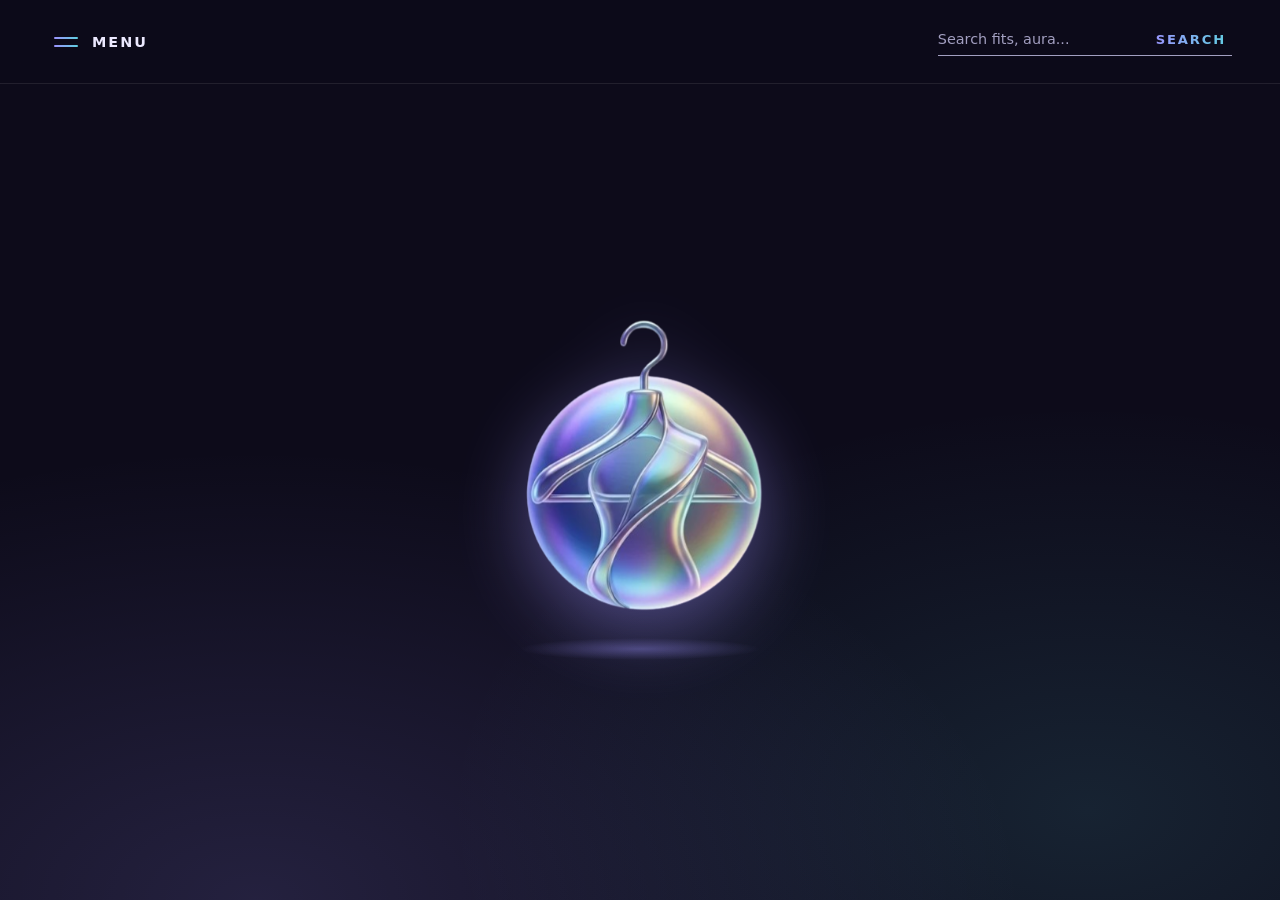
<file: index.html>
<!DOCTYPE html>
<html lang="en">
<head>
  <meta charset="UTF-8">
  <meta name="viewport" content="width=device-width, initial-scale=1">
  <title>Aura Store</title>
  <link rel="icon" href="images/aura-logo.png">
  <link rel="stylesheet" href="css/home.css">
</head>
<body>

  <header class="top">
    <!-- MENU button (left) -->
    <button class="menu-btn" id="menuBtn" aria-expanded="false" aria-controls="menuPanel">
      <span class="burger"><i></i><i></i></span>
      <span>MENU</span>
    </button>

    <!-- Search (right). Pressing Enter goes to the Explore page. -->
    <form class="search" action="html/explore.html" method="get" role="search">
      <input type="search" name="q" placeholder="Search fits, aura..." aria-label="Search the store">
      <button type="submit">SEARCH</button>
    </form>

    <!-- The big menu that drops down -->
    <nav class="panel" id="menuPanel" aria-label="Main menu">
      <div class="col">
        <h2>Explore</h2>
        <a href="html/explore.html?for=women">Women</a>
        <a href="html/explore.html?for=men">Men</a>
      </div>

      <div class="col">
        <h2>About</h2>
        <a href="html/about.html#how-to-use">How to use</a>
        <a href="html/about.html#functions">Functions and details</a>
      </div>

      <div class="col">
        <h2>Try-on</h2>
        <a href="html/try-on.html">Dress the mannequin</a>
      </div>

      <div class="col products">
        <h2>Products</h2>
        <div class="two">
          <div>
            <a href="html/explore.html?cat=clothes">Clothes</a>
            <a href="html/explore.html?cat=accessories">Accessories</a>
            <a href="html/explore.html?cat=headwear">Headwear &amp; Hair Accessories</a>
            <a href="html/explore.html?cat=neckwear">Neckwear &amp; Wraps</a>
            <a href="html/explore.html?cat=tech">Tech &amp; Functional Wearables</a>
          </div>
          <div>
            <a href="html/explore.html?cat=footwear">Footwear</a>
            <a href="html/explore.html?cat=eyewear">Eyewear</a>
            <a href="html/explore.html?cat=bags">Bags &amp; Carriers</a>
            <a href="html/explore.html?cat=waist">Waist &amp; Torso</a>
            <a href="html/explore.html?cat=misc">Miscellaneous / Niche</a>
          </div>
        </div>
      </div>

      <div class="col">
        <h2>Contact</h2>
        <a href="html/contact.html">Get in touch</a>
      </div>
    </nav>
  </header>

  <!-- The 3D logo in the middle. Everything else is empty. -->
  <main class="stage">
    <div class="float">
      <img class="logo3d" src="images/aura-logo.png" alt="Aura Store logo" draggable="false">
    </div>
    <div class="ground"></div>
  </main>

  <script src="javascript/home.js"></script>
</body>
</html>
</file>
<file: css/home.css>
:root {
  --bg: #0d0b1a;            /* deep midnight */
  --ink: #ece9ff;
  --soft: #a29fc0;
  --lavender: #9d93ff;      /* both accents come from the logo */
  --teal: #5fd0e0;
  --line: rgba(255, 255, 255, 0.09);
  --grad: linear-gradient(90deg, var(--lavender), var(--teal));
}

* { box-sizing: border-box; margin: 0; }

body {
  min-height: 100vh;
  display: flex;
  flex-direction: column;
  color: var(--ink);
  font-family: system-ui, sans-serif;
  /* dark base with two soft glows */
  background:
    radial-gradient(60% 50% at 20% 100%, rgba(157, 147, 255, 0.16), transparent),
    radial-gradient(50% 45% at 85% 90%, rgba(95, 208, 224, 0.12), transparent),
    var(--bg);
}

a { color: inherit; text-decoration: none; }
button { font: inherit; color: inherit; background: none; border: none; cursor: pointer; }
:focus-visible { outline: 2px solid var(--teal); outline-offset: 3px; }

/* ---------- Top bar ---------- */
.top {
  position: relative;
  z-index: 10;
  display: flex;
  justify-content: space-between;
  align-items: center;
  padding: 0 clamp(16px, 4vw, 48px);
  height: 84px;
  background: rgba(13, 11, 26, 0.7);
  backdrop-filter: blur(12px);
  border-bottom: 1px solid var(--line);
}

.menu-btn {
  display: flex;
  align-items: center;
  gap: 14px;
  font-weight: 700;
  letter-spacing: 0.14em;
  font-size: 0.9rem;
}
.menu-btn:hover { color: var(--teal); }

/* two lines that turn into an X when the menu is open */
.burger { position: relative; width: 24px; height: 16px; }
.burger i {
  position: absolute;
  left: 0;
  width: 100%;
  height: 2px;
  border-radius: 2px;
  background: var(--grad);
  transition: transform 0.3s, top 0.3s;
}
.burger i:nth-child(1) { top: 3px; }
.burger i:nth-child(2) { top: 11px; }
.menu-btn[aria-expanded="true"] .burger i:nth-child(1) { top: 7px; transform: rotate(45deg); }
.menu-btn[aria-expanded="true"] .burger i:nth-child(2) { top: 7px; transform: rotate(-45deg); }

/* ---------- Search ---------- */
.search {
  display: flex;
  align-items: center;
  gap: 12px;
  border-bottom: 1px solid var(--soft);
  padding-bottom: 4px;
}
.search:focus-within { border-image: var(--grad) 1; }
.search input {
  width: clamp(110px, 18vw, 200px);
  border: none;
  outline: none;
  background: none;
  color: var(--ink);
  font: inherit;
  font-size: 0.9rem;
  padding: 4px 0;
}
.search input::placeholder { color: var(--soft); }
.search button {
  font-weight: 700;
  font-size: 0.82rem;
  letter-spacing: 0.14em;
  background: var(--grad);
  -webkit-background-clip: text;
  background-clip: text;
  color: transparent;
}

/* ---------- Dropdown menu ---------- */
.panel {
  position: absolute;
  top: 100%;
  left: 0;
  right: 0;
  display: flex;
  flex-wrap: wrap;
  justify-content: center;
  gap: 40px clamp(32px, 6vw, 90px);
  padding: 44px clamp(24px, 6vw, 80px) 52px;
  max-height: calc(100vh - 84px);
  overflow-y: auto;
  background: rgba(13, 11, 26, 0.96);
  backdrop-filter: blur(16px);
  border-bottom: 1px solid var(--line);
  /* hidden until .open is added */
  visibility: hidden;
  opacity: 0;
  transform: translateY(-12px);
  transition: opacity 0.25s, transform 0.25s, visibility 0.25s;
}
.panel.open { visibility: visible; opacity: 1; transform: none; }

.col h2 {
  display: inline-block;
  margin-bottom: 18px;
  padding-bottom: 6px;
  font-size: 0.82rem;
  letter-spacing: 0.2em;
  text-transform: uppercase;
  background: var(--grad);
  -webkit-background-clip: text;
  background-clip: text;
  color: transparent;
  border-bottom: 1px solid var(--line);
}
.col a {
  display: block;
  padding: 6px 0;
  color: var(--soft);
  font-size: 0.95rem;
  transition: color 0.2s, transform 0.2s;
}
.col a:hover { color: var(--ink); transform: translateX(4px); }

.two { display: flex; gap: clamp(24px, 4vw, 56px); }

/* ---------- 3D logo ---------- */
.stage {
  flex: 1;
  display: grid;
  place-items: center;
  align-content: center;
  perspective: 900px;
  padding-bottom: 40px;
}
.float { animation: float 5s ease-in-out infinite; }
.logo3d {
  display: block;
  width: min(380px, 72vw);
  height: auto;
  user-select: none;
  transform: rotateX(var(--rx, 0deg)) rotateY(var(--ry, 0deg));
  transition: transform 0.15s ease-out;
  filter: drop-shadow(var(--sx, 0px) var(--sy, 20px) 36px rgba(157, 147, 255, 0.45));
}
.ground {
  width: 240px;
  height: 22px;
  margin-top: 8px;
  border-radius: 50%;
  background: radial-gradient(closest-side, rgba(157, 147, 255, 0.35), transparent);
  animation: shadow 5s ease-in-out infinite;
}
@keyframes float  { 0%, 100% { transform: translateY(0); } 50% { transform: translateY(-14px); } }
@keyframes shadow { 0%, 100% { transform: scale(1); opacity: 1; } 50% { transform: scale(0.8); opacity: 0.6; } }

@media (max-width: 600px) {
  .top { height: 72px; }
  .panel { max-height: calc(100vh - 72px); gap: 32px; justify-content: flex-start; }
  .two { flex-direction: column; gap: 0; }
}
@media (prefers-reduced-motion: reduce) {
  .float, .ground { animation: none; }
  .logo3d, .panel, .burger i { transition: none; }
}
</file>
